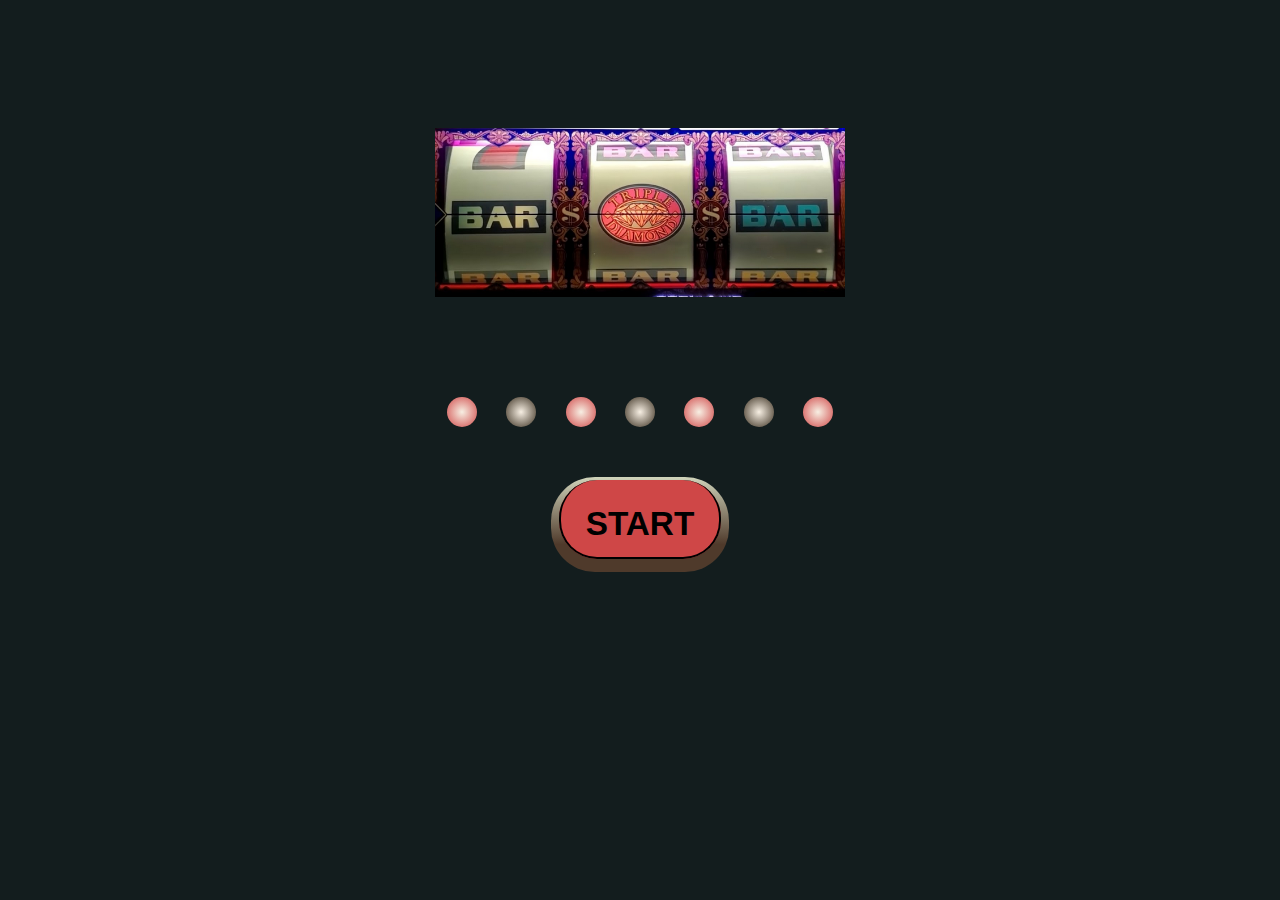
<file: index.html>
<!DOCTYPE html>
<html lang="en">
    <head>
        <meta charset="UTF-8">
        <meta name="viewport" content="width=device-width, initial-scale=1.0">
        <title>slot start</title>
        <link rel="preconnect" href="https://fonts.googleapis.com">
        <link rel="preconnect" href="https://fonts.gstatic.com" crossorigin>
        <link href="https://fonts.googleapis.com/css2?family=Acme&display=swap"
            rel="stylesheet">
        <link rel="stylesheet" href="css/style.css">
    </head>
    <body>
        <main>
            <img src="images/start.png" alt="start">
            <div class="csslider">
                <div class="dots"></div>
                <div class="dots"></div>
                <div class="dots"></div>
                <div class="dots"></div>
                <div class="dots"></div>
                <div class="dots"></div>
                <div class="dots"></div>
            </div>
            <div class="slider-dots"></div>
            <button><a href="start.html">start</a></button>
        </main>

    </body>
</html>
</file>
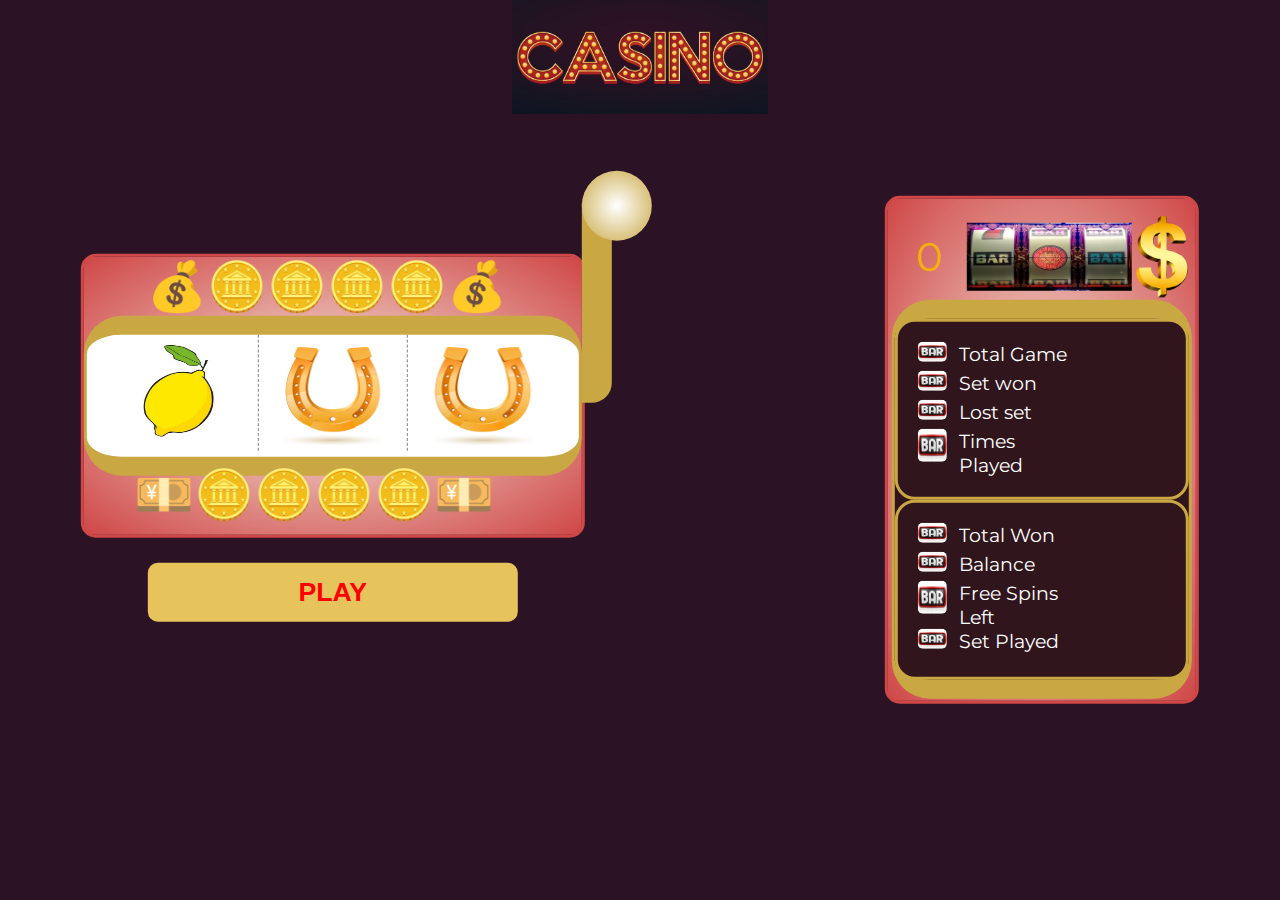
<file: start.html>
<!DOCTYPE html>
<html lang="en">
        <head>
                <meta charset="UTF-8">
                <meta name="viewport"
                        content="width=device-width, initial-scale=1.0">
                <title>slot machine</title>
                <link rel="stylesheet" href="css/start.css">
                <link rel="stylesheet"
                        href="https://cdnjs.cloudflare.com/ajax/libs/font-awesome/6.4.2/css/all.min.css"
                        integrity="sha512-z3gLpd7yknf1YoNbCzqRKc4qyor8gaKU1qmn+CShxbuBusANI9QpRohGBreCFkKxLhei6S9CQXFEbbKuqLg0DA=="
                        crossorigin="anonymous" referrerpolicy="no-referrer" />
                <link rel="preconnect" href="https://fonts.googleapis.com">
                <link rel="preconnect" href="https://fonts.gstatic.com"
                        crossorigin>
                <link
                        href="https://fonts.googleapis.com/css2?family=Bai+Jamjuree:ital,wght@0,200;0,500;1,700&family=Black+Ops+One&family=League+Spartan:wght@100;400;800&family=Roboto:wght@300;700;900&display=swap"
                        rel="stylesheet">
        </head>
        <body>
                <main>
                        <img src="images/casino-bg.jpg" alt>
                        <div id="jackpot">
                                <h2 id="jackpoth2">jackpot</h2>
                        </div>
                        <div id="container">
                                <div>
                                        <div class="bg-marron">
                                                <div class="bg">
                                                        <div id="manette">
                                                                <div id="baton"></div>
                                                                <div id="cercle">
                                                                </div>
                                                        </div>
                                                        <div class="parent">
                                                                <div
                                                                        id="slide-left"
                                                                        class="child">
                                                                        <div
                                                                                class="opacity-05"><img
                                                                                        src="images/lemon.jpg"
                                                                                        alt></div>
                                                                        <div
                                                                                class="slide-im slide-left"></div>

                                                                </div>
                                                                <div
                                                                        id="slide-middle"
                                                                        class="child">

                                                                        <div
                                                                                class="opacity-05"><img
                                                                                        src="images/horseshoe.jpg"
                                                                                        alt></div>
                                                                        <div
                                                                                class="slide-im slide-middle"></div>
                                                                </div>
                                                                <div
                                                                        id="slide-right"
                                                                        class="child">
                                                                        <div
                                                                                class="opacity-05"><img
                                                                                        src="images/horseshoe.jpg"
                                                                                        alt></div>
                                                                        <div
                                                                                class="slide-im slide-right"></div>
                                                                </div>
                                                        </div>
                                                </div>
                                                <div id="popup">
                                                        <h2
                                                                class="color-white">End
                                                                of
                                                                Game
                                                                !</h2>
                                                        <h4
                                                                class="color-white">Play
                                                                a
                                                                new
                                                                game</h4>
                                                        <h4
                                                                class="color-blue">Buy
                                                                free
                                                                spins</h4>
                                                        <h4
                                                                class="gold">$10,000</h4>
                                                        <div
                                                                id="btn_buy">
                                                                <button><a
                                                                                href="index.html"><i
                                                                                        class="fa-solid fa-xmark red"></i></a></button><button>
                                                                        <a
                                                                                href="start.html"
                                                                                id="fa-check"><i
                                                                                        class="fa-solid fa-check green"></i></a></button></div>

                                                </div>
                                        </div>
                                        <button id="btn-play"><a href="#">PLAY</a></button>
                                </div>
                                <div id="totauxP">
                                        <div class="totauxHead">
                                                <div id="nbrClic"
                                                        class="clicHead">0</div>
                                                <img
                                                        src="images/start.png"
                                                        alt="img"><img
                                                        src="images/dollarpng.png"
                                                        style="width: 20%;"></div>
                                        <div id="totaux">
                                                <div id="partyScore">
                                                        <div id="scoreP"
                                                                class="d-grid">
                                                                <img
                                                                        src="images/bar.png"
                                                                        alt="imag"><p>Total
                                                                        Game</p>

                                                        </div>
                                                        <div id="scoreWinP"
                                                                class="d-grid"><img
                                                                        src="images/bar.png"
                                                                        alt="imag"><p>Set
                                                                        won </p></div>
                                                        <div id="scoreLooseP"
                                                                class="d-grid"><img
                                                                        src="images/bar.png"
                                                                        alt="imag"><p>Lost
                                                                        set</p></div>
                                                        <div id="scoreTotalP"
                                                                class="d-grid"><img
                                                                        src="images/bar.png"
                                                                        alt="imag"><p>Times
                                                                        Played</p></div>
                                                </div>
                                                <div id="gameScore">
                                                        <div id="scoreG"
                                                                class="d-grid"><img
                                                                        src="images/bar.png"
                                                                        alt="imag"><p>Total
                                                                        Won</p></div>
                                                        <div id="scoreWinG"
                                                                class="d-grid"><img
                                                                        src="images/bar.png"
                                                                        alt="imag"><p>Balance</p></div>
                                                        <div id="scoreLooseG"
                                                                class="d-grid"><img
                                                                        src="images/bar.png"
                                                                        alt="imag"><p>Free
                                                                        Spins
                                                                        Left</p></div>
                                                        <div
                                                                id="nbrDePartieJoue"
                                                                class="d-grid"><img
                                                                        src="images/bar.png"
                                                                        alt="imag"><p>Set
                                                                        Played</p></div>
                                                </div>

                                        </div>
                                </div>
                        </div>
                </main>
                <div class="content1">
                        <div class="logo1"><img src="./images/dollarpng.png"
                                        width="150"
                                        alt="logo"></div>
                        <div class="shadow"></div>
                </div>
                <script src="js/arrayData.js"></script>
                <script src="js/script.js"></script>
        </body>
</html>
</file>
<file: css/style.css>
/* @import url('https://fonts.googleapis.com/css2?family=Acme&display=swap'); */
@import url('https://fonts.googleapis.com/css2?family=Griffy&display=swap');

* {
    padding: 0;
    margin: 0;
    box-sizing: border-box;
}

body {
    background-color: #131d1e;
    /* font-family: 'Acme', sans-serif; */
    font-family: 'Griffy';

}

main {
    /* text-align: center; */
    display: flex;
    flex-direction: column;
    align-items: center;
}

main img {
    width: 32%;
    margin-top: 10%;
}

button {

    border-radius: 44px;
    /* background-color: rgb(207, 198, 71); */
    background: linear-gradient(#d0d4bb, #4f3a2b 71%);
    color: black;
    height: 95px;
    width: 178px;
    margin: 50px;
    border: none;
}

a {
    background-color: #cf4747;
    color: black;
    text-decoration: none;
    border: 2px solid black;
    border-radius: 38px;
    padding: 25px 25px 15px;
    border-top: none;
    font-size: 2.5em;
    text-transform: uppercase;
    font-weight: 600;
}

.csslider {
    margin: 100px 0 0 0;
    display: flex;
    justify-content: space-between;
    width: 31%;
}


.dots {
    animation: clic 0.7s infinite;
    animation-timing-function: steps(7, jump-both);
}


.dots:nth-child(even) {
    width: 30px;
    height: 30px;
    background: radial-gradient(#f7efe3, #382d1e);
    border-radius: 50%;
    margin: 0 5px;
    cursor: pointer;
}

.dots:nth-child(odd) {
    width: 30px;
    height: 30px;
    background: radial-gradient(#f7efe3, #cf4747);
    border-radius: 50%;
    margin: 0 5px;
    cursor: pointer;
}


.active {
    background-color: #888;
}

.slider-dots {
    display: flex;
    justify-content: center;
}

@keyframes clic {
    from {
        display: none;
        opacity: 0;
    }

    to {
        display: block;
        opacity: 1;
    }

}

@media screen and (max-width:476px) {
    .csslider {
        margin: 100px 0 0 0;
        display: flex;
        justify-content: space-between;
        width: 60%;
    }

    main img {
        width: 62%;
        margin-top: 10%;
    }
}
</file>
<file: css/start.css>
@import url('https://fonts.googleapis.com/css2?family=Montserrat:wght@200;500;900&display=swap');

* {
    padding: 0;
    margin: 0;
    box-sizing: border-box;
}

body {
    font-family: 'Montserrat', sans-serif;
    background-color: #2b1225;

}

main {
    text-align: center;
}



a {
    cursor: pointer;
}

#container {
    transform: translate(-50%, -50%);
    position: absolute;
    top: 50%;
    left: 50%;

}






button {
    background: #e6c35b;
    width: 370px;
    height: 59px;
    border: 1px solid red;
    border-radius: 10px;
    margin: 25px 0 25px 0;
}

button a {
    text-decoration: none;
    color: red;
    font-size: 2em;
    font-weight: bold;
}

/*    partyScore  */

#partyScore {
    background-color: #fff;
    padding: 20px;
    border-radius: 20px;
    color: black;
}

#gameScore {
    background-color: #fff;
    padding: 20px;
    border-radius: 20px;
    color: black;
}



#popup {
    width: 300px;
    background-color: #30161c;
    border: 3px solid #c9a743;
    border-radius: 20px;
    box-shadow: 2px 0 0 #e2d8ab, -2px 0 0 #e2d8ab, 0 2px 0 #e2d8ab, 0 -2px 0 #e2d8ab, 1px 1px #e2d8ab, -1px -1px 0 #e2d8ab, 1px -1px 0 #e2d8ab, -1px 1px 0 #e2d8ab;
    padding: 10px;
    position: absolute;
    top: 0%;
    left: 20%;

    display: none;
}

#popup h4 {
    font-size: 2.4em;
    font-weight: bold;
}

#popup .color-blue {
    text-transform: uppercase;
    border: #9dd0da;
    color: #2d8eb4;
    text-shadow: 2px 0 0 #9dd0da, -2px 0 0 #9dd0da, 0 2px 0 #9dd0da, 0 -2px 0 #9dd0da, 1px 1px #9dd0da, -1px -1px 0 #9dd0da, 1px -1px 0 #9dd0da, -1px 1px 0 #9dd0da;
}

#popup .gold {

    color: #f7d020;
    text-shadow: 2px 0 0 #e2d8ab, -2px 0 0 #e2d8ab, 0 2px 0 #e2d8ab, 0 -2px 0 #e2d8ab, 1px 1px #e2d8ab, -1px -1px 0 #e2d8ab, 1px -1px 0 #e2d8ab, -1px 1px 0 #e2d8ab;

}

#popup button {

    height: 40px;
    background: linear-gradient(#fff, #218efb);
    box-shadow: 2px 0 0 #e6c35b, -2px 0 0 #e6c35b, 0 2px 0 #e6c35b, 0 -2px 0 #e6c35b, 1px 1px #e6c35b, -1px -1px 0 #e6c35b, 1px -1px 0 #e6c35b, -1px 1px 0 #e6c35b;
    margin: 0 19px;
    border: #e6c35b 2px solid;
    width: 45px;
}

#jackpot {
    /* width: 449px; */
    /* background-color: #fff; */
    border-radius: 20px;
    position: absolute;
    z-index: 99;
    padding: 15px;
    left: 30%;
    /* display: none; */
}


#jackpot h2 {
    color: #f7d020;
    font-size: 14em;
    /* text-shadow: -10px 0 0 #e2d8ab, -17px 0 0 #e2d8ab; */
    text-shadow: -12px 0 0 #e2d8ab, -7px 0 0 #e2d8ab, 0 2px 0 #e2d8ab, 0 -2px 0 #e2d8ab, 1px 1px #e2d8ab, -1px -1px 0 #e2d8ab, 1px -1px 0 #e2d8ab, -1px 1px 0 #e2d8ab;

    position: absolute;
    animation: flash 0.3s infinite;
    animation-timing-function: steps(4, jump-both);
    display: none;

}


.monnaie {
    position: fixed;
    top: -1vh;
    font-size: 2rem;
    transform: translateY(0);
    animation: falling 3s linear;
}

@keyframes falling {
    to {

        transform: translateY(105vh);
    }
}

.d-flex {
    display: flex;
}

.green {
    color: green;
}

.red {
    color: red;
}



.totauxHead {
    display: flex;
    justify-content: space-around;
    align-items: center;
}

.color-white {
    color: #fff;

    animation: flash 0.3s infinite;
    animation-timing-function: steps(4, jump-both);
}

.tran {
    /* transform: translateY('-120px'); */
}

@keyframes flash {
    0% {
        display: none;
        opacity: 0;
    }

    100% {
        display: block;
        opacity: 1;
    }
}

/* .opacity-05 {
    opacity: 0.3;
} */

#icones img {
    width: 50%;
}

#icones {
    background-color: #fff;
    display: flex;
    flex-direction: column;
}

/* #partyScore {
    display: flex;
} */

.result {
    background-color: #fff;
    font-size: 1.5em;
    /* padding: 0 13px; */
    color: #f7d020;
    font-weight: 400;
    text-align: center;
    margin-right: 5px;
    background: linear-gradient(#f7efe3, #cf4747 80%);
    /* margin-left: 300px; */
    border: 3px solid #cf4747;
    border-radius: 15px;
    /* text-shadow: 2px 0 0 #e2d8ab, -2px 0 0 #e2d8ab, 0 2px 0 #e2d8ab, 0 -2px 0 #e2d8ab, 1px 1px #e2d8ab, -1px -1px 0 #e2d8ab, 1px -1px 0 #e2d8ab, -1px 1px 0 #e2d8ab; */

}

.content1 {
    /* width: 256px; */
    height: 400px;
    margin: 0 auto;
    display: none;
    position: absolute;
    left: 50%;
    top: 20%;
}



.content1 .logo1 {
    width: 256px;
    height: 256px;
    position: relative;
    animation: logoAnim 5s 1;
}

.content1 .shadow {
    width: 256px;
    height: 15px;
    background-color: #000;
    position: relative;
    top: 100px;
    opacity: 0.2;
    border-radius: 50%;
}


.animDollar {

    animation: shadowAnim 5s 1;

}

@keyframes logoAnim {
    0% {
        display: none;
        opacity: 0;
    }

    20% {
        transform: scale(0.5);

    }

    70% {
        transform: scale(2);
    }

    100% {
        display: none;
        opacity: 0;
    }
}

/* @keyframes logoAnim {

    20% {
        top: 70px;
    }

    35% {
        top: 0;
    }

    50% {
        top: 70px;
    }

    75% {
        top: 0;
    }

    95% {
        top: 70;
    }

    100% {
        display: none;
        opacity: 0;
    }
} */

@keyframes shadowAnim {
    20% {
        opacity: 0.7;
        margin: 0px 50px 0 50px;
    }

    35% {
        opacity: 0.1;
        margin: 0;
    }

    50% {
        opacity: 0.7;
        margin: 0px 50px 0 50px;
    }

    75% {
        opacity: 0.1;
        margin: 0;
    }

    95% {
        opacity: 0.7;
        margin: 0px 50px 0 50px;
    }

    100% {
        display: none;
        opacity: 0;
    }
}

@media screen and (max-width:476px) {
    main img {
        width: 60%;
    }

    #container {
        transform: translate(-50%, -50%);
        position: absolute;
        top: 80%;
        left: 50%;
        display: flex;
        flex-direction: column;
        align-items: center;

        width: 75%;
    }

    .parent-bg {
        border-radius: 80px 80px;
        display: flex;
        justify-content: center;
        /* width: 95vw; */
        width: 75%;
        height: 126px;
        /* height: 398px; */
        position: absolute;
        overflow: hidden;
        background-color: #fff;

        position: relative;

    }


    .parent {
        border-radius: 80px 80px;
        display: flex;
        justify-content: center;
        /* width: 95vw; */
        width: 100%;
        height: 146px;
        /* height: 398px; */
        position: relative;
        overflow: hidden;
        background-color: #fff;

        border: 3px solid #c9a743;
        border-top: 19px solid #c9a743;
        border-bottom: 19px solid #c9a743;
        border-radius: 38px;
        padding: 0 22px;
    }

    .bg:before {
        content: "\01F4B0\01FA99\01FA99\01F4B0";
        font-size: 3em;
        top: 0;
        right: 15%;
        position: absolute;
    }

    .bg:after {
        content: "💴\01FA99\01FA99💴";
        font-size: 3em;
        top: 75%;
        left: 10%;
        position: absolute;
    }

    .bg-marron {
        width: 93%;
        margin: auto;
        height: 75%;
        position: relative;
    }


    .animDollar::before {
        content: "\01FA99💴 sensational ! 💴\01FA99";
        font-size: 1.5em;
        position: absolute;
        color: #c9a743;
        text-transform: uppercase;
        top: 12%;
        left: 10%;
        font-weight: bold;
    }

    .animDollar::after {
        content: " \01FA99 $10,000 Won !!! \01FA99";
        font-size: 2em;
        position: absolute;
        color: #c9a743;
        text-transform: uppercase;
        top: 18%;
        left: 10%;
    }

    .child img {
        height: 116px;
        width: 93px;
        padding: 0px 1px;
    }

    .slide-left,
    .slide-middle,
    .slide-right {
        height: 120px;
        width: 100%;
        margin: auto;


    }

    #slide-middle img {
        border-left: 1px dashed gray;
        border-right: 1px dashed gray;
    }

    button {
        background: #e6c35b;
        width: 370px;
        height: 59px;
        border: navajowhite;
        border-radius: 10px;
        margin: 25px 0 25px 0;
    }

    .clicHead {
        color: #f6b009;
        font-weight: 400;
        font-size: 2em;
        width: 84px;
    }

    .clicHead>img {
        width: 60%;
    }

    #totaux img {
        width: 70%;
        height: 70%;
        margin: 0 16px 0 0;
    }

    #totauxP {
        background: radial-gradient(#f7efe3, #cf4747);
        /* margin-left: 300px; */
        border: 3px solid #cf4747;
        padding: 15px 4px 2px;
        border-radius: 15px;
    }

    #totaux {
        /* margin-left: 300px; */
        border: 3px solid #cf4747;
        padding: 15px 0;
        /* border-radius: 15px; */
    }

    #totaux {
        position: relative;
        background-color: #30161c;
        border: 3px solid #c9a743;
        border-top: 19px solid #c9a743;
        border-bottom: 19px solid #c9a743;
        margin-left: 300px;
        padding: 0 0;
        border-radius: 38px;
        width: 100%;
        margin: auto;
    }

    #partyScore {
        background-color: #30161c;
        border: 3px solid #c9a743;
        /* width: 23vw; */
        /* height: 20vh; */
        border-radius: 20px;
        color: white;
        /* margin: 10px 0; */
        font-size: 1.2em;
    }

    #gameScore {
        background-color: #30161c;
        border: 3px solid #c9a743;
        /* width: 20vw;
        height: 20vh; */
        border-radius: 20px;
        color: white;
        font-size: 1.2em;
    }

    #popup {
        width: 300px;
        background-color: #30161c;
        border: 3px solid #c9a743;
        border-radius: 20px;
        box-shadow: 2px 0 0 #e2d8ab, -2px 0 0 #e2d8ab, 0 2px 0 #e2d8ab, 0 -2px 0 #e2d8ab, 1px 1px #e2d8ab, -1px -1px 0 #e2d8ab, 1px -1px 0 #e2d8ab, -1px 1px 0 #e2d8ab;
        padding: 10px;
        position: absolute;
        top: 0;
        left: 0;
        display: none;
    }
}


.bg-marron {

    /* width: 75%; */
    margin: auto;
    height: 75%;
    position: relative;
}





.bg {
    padding: 59px 0;
    position: relative;

    background: radial-gradient(#f7efe3, #cf4747);
    /* margin-left: 300px; */
    border: 3px solid #cf4747;

    border-radius: 15px;
}

#manette {
    position: relative;
    margin-left: 100%;
}

#cercle {
    position: absolute;
    border-radius: 50%;
    height: 70px;
    width: 70px;
    background: radial-gradient(#fff, #c9a743);
    bottom: 75px;
}

#baton {
    position: absolute;
    height: 200px;
    width: 30px;
    background-color: #c9a743;
    bottom: -87px;
    border-bottom-right-radius: 20px;
}

@media screen and (max-width:991px) and (min-width:475px) {
    main img {
        width: 20%;
    }

    #container {
        transform: translate(-50%, -50%);
        position: absolute;
        top: 85%;
        left: 50%;
        display: flex;
        flex-direction: column;
        align-items: center;
    }



    .parent-bg {
        border-radius: 80px 80px;
        display: flex;
        justify-content: center;
        width: 475px;
        /* height: 398px; */
        height: 126px;
        position: absolute;
        overflow: hidden;
        background-color: #fff;

        position: relative;

    }


    .parent {
        border-radius: 80px 80px;
        display: flex;
        justify-content: center;
        width: 475px;
        /* height: 398px; */
        /* height: 126px; */
        height: 158px;
        position: relative;
        overflow: hidden;
        background-color: #fff;

        position: relative;
        border: 3px solid #c9a743;
        border-top: 19px solid #c9a743;
        border-bottom: 19px solid #c9a743;
        border-radius: 38px;

    }

    .bg {
        padding: 59px 0;
        position: relative;
        background: radial-gradient(#f7efe3, #cf4747);
        /* margin-left: 300px; */
        border: 3px solid #cf4747;
        border-radius: 15px;
    }

    .bg:before {
        content: "\01F4B0\01FA99\01FA99\01FA99\01FA99\01F4B0";
        font-size: 3em;
        top: 0;
        right: 15%;
        position: absolute;
    }

    .bg:after {
        content: "💴\01FA99\01FA99\01FA99\01FA99💴";
        font-size: 3em;
        top: 75%;
        left: 10%;
        position: absolute;
    }


    .animDollar::before {
        content: "\01FA99💴 sensational ! 💴\01FA99";
        font-size: 3em;
        position: absolute;
        color: #c9a743;
        text-transform: uppercase;
        top: 7%;
        left: 10%;

    }

    .animDollar::after {
        content: " \01FA99 $10,000 Won !!! \01FA99";
        font-size: 2em;
        position: absolute;
        color: #c9a743;
        text-transform: uppercase;
        top: 15%;
        left: 30%;

    }

    .child img {
        height: 116px;
        width: 150px;
        padding: 0px 1px;

    }

    #slide-middle img {
        border-left: 1px dashed gray;
        border-right: 1px dashed gray;
    }

    .clicHead {
        color: #f6b009;
        font-weight: 400;
        font-size: 2.5em;
        width: 107px;
    }

    #totauxP img {
        width: 55%;
    }

    #totaux img {
        width: 70%;
        height: 70%;
        margin: 0 16px 0 0;
    }

    #totauxP {
        background: radial-gradient(#f7efe3, #cf4747);
        /* margin-left: 300px; */
        border: 3px solid #cf4747;
        padding: 15px 4px 2px;
        border-radius: 15px;
    }

    #totaux {
        /* margin-left: 300px; */
        border: 3px solid #cf4747;
        padding: 15px 0;
        /* border-radius: 15px; */
    }

    #totaux {
        position: relative;
        background-color: #30161c;
        border: 3px solid #c9a743;
        border-top: 19px solid #c9a743;
        border-bottom: 19px solid #c9a743;
        margin-left: 300px;
        padding: 0 0;
        border-radius: 38px;
        width: 100%;
        margin: auto;
    }

    #partyScore {
        background-color: #30161c;
        border: 3px solid #c9a743;
        width: 100%;
        /* height: 20vh; */
        border-radius: 20px;
        color: white;
        /* margin: 10px 0; */
        font-size: 1.2em;
    }

    #gameScore {
        background-color: #30161c;
        border: 3px solid #c9a743;
        /* width: 20vw;
        height: 20vh; */
        border-radius: 20px;
        color: white;
        font-size: 1.2em;
    }

}

@media screen and (min-width:992px) {
    main img {
        width: 20%;

    }

    #container {
        transform: translate(-50%, -50%);
        position: absolute;
        top: 50%;
        left: 50%;
        display: flex;
        justify-content: space-between;
        align-items: center;
    }


    .parent {

        border-radius: 80px 80px;
        display: flex;
        justify-content: center;
        width: 498px;
        /* height: 398px; */
        /* height: 126px; */
        height: 160px;
        position: relative;
        overflow: hidden;
        background-color: #fff;
        position: relative;
        border: 3px solid #c9a743;
        border-top: 19px solid #c9a743;
        border-bottom: 19px solid #c9a743;
        border-radius: 38px;

    }

    .bg {
        padding: 59px 0;
        position: relative;

        background: radial-gradient(#f7efe3, #cf4747);
        /* margin-left: 300px; */
        border: 3px solid #cf4747;

        border-radius: 15px;

    }

    .bg:before {
        content: "\01F4B0\01FA99\01FA99\01FA99\01FA99\01F4B0";
        font-size: 3em;
        top: 0;
        right: 15%;
        position: absolute;
    }

    .bg:after {
        content: "💴\01FA99\01FA99\01FA99\01FA99💴";
        font-size: 3em;
        top: 75%;
        left: 10%;
        position: absolute;
    }

    .animDollar::before {
        content: "\01FA99💴 sensational ! 💴\01FA99";
        font-size: 3em;
        position: absolute;
        color: #c9a743;
        text-transform: uppercase;
        top: 13%;
        left: 10%;

    }

    .animDollar::after {
        content: " \01FA99 $10,000 Won !!! \01FA99";
        font-size: 2em;
        position: absolute;
        color: #c9a743;
        text-transform: uppercase;
        top: 20%;
        left: 20%;

    }

    .child img {
        height: 116px;
        width: 150px;
        padding: 0px 1px;
    }

    #slide-middle img {
        border-left: 1px dashed gray;
        border-right: 1px dashed gray;
    }

    button {
        background: #e6c35b;
        width: 370px;
        height: 59px;
        border: navajowhite;
        border-radius: 10px;
        margin: 25px 0 25px 0;
    }

    .clicHead {
        color: #f6b009;
        font-weight: 400;
        font-size: 2.5em;
        width: 107px;
    }

    #totauxP img {
        width: 55%;
    }

    #totaux img {
        width: 70%;
        height: 70%;
        margin: 0 16px 0 0;
    }

    #totauxP {
        background: radial-gradient(#f7efe3, #cf4747);
        margin-left: 300px;
        border: 3px solid #cf4747;
        padding: 15px 4px 2px;
        border-radius: 15px;
    }

    #totaux {
        margin-left: 300px;
        border: 3px solid #cf4747;
        padding: 15px 0;
        /* border-radius: 15px; */
    }

    #totaux {
        position: relative;
        background-color: #30161c;
        border: 3px solid #c9a743;
        border-top: 19px solid #c9a743;
        border-bottom: 19px solid #c9a743;
        margin-left: 300px;
        padding: 0 0;
        border-radius: 38px;
        width: 100%;
        margin: auto;
    }

    #partyScore {
        background-color: #30161c;
        border: 3px solid #c9a743;
        width: 23vw;
        /* height: 20vh; */
        border-radius: 20px;
        color: white;
        /* margin: 10px 0; */
        font-size: 1.2em;
    }

    #gameScore {
        background-color: #30161c;
        border: 3px solid #c9a743;
        /* width: 20vw;
        height: 20vh; */
        border-radius: 20px;
        color: white;
        font-size: 1.2em;
    }
}

.d-grid {
    display: grid;
    grid-template-columns: 1fr 3fr 1fr 1fr;
    text-align: left;
}

.scoreim {
    display: grid;
    grid-template-columns: 1fr 3fr 1fr 1fr;
    text-align: left;
}

.justify-between {
    justify-content: space-between;
}

#totaux img {
    border-radius: 5px;
}
</file>
